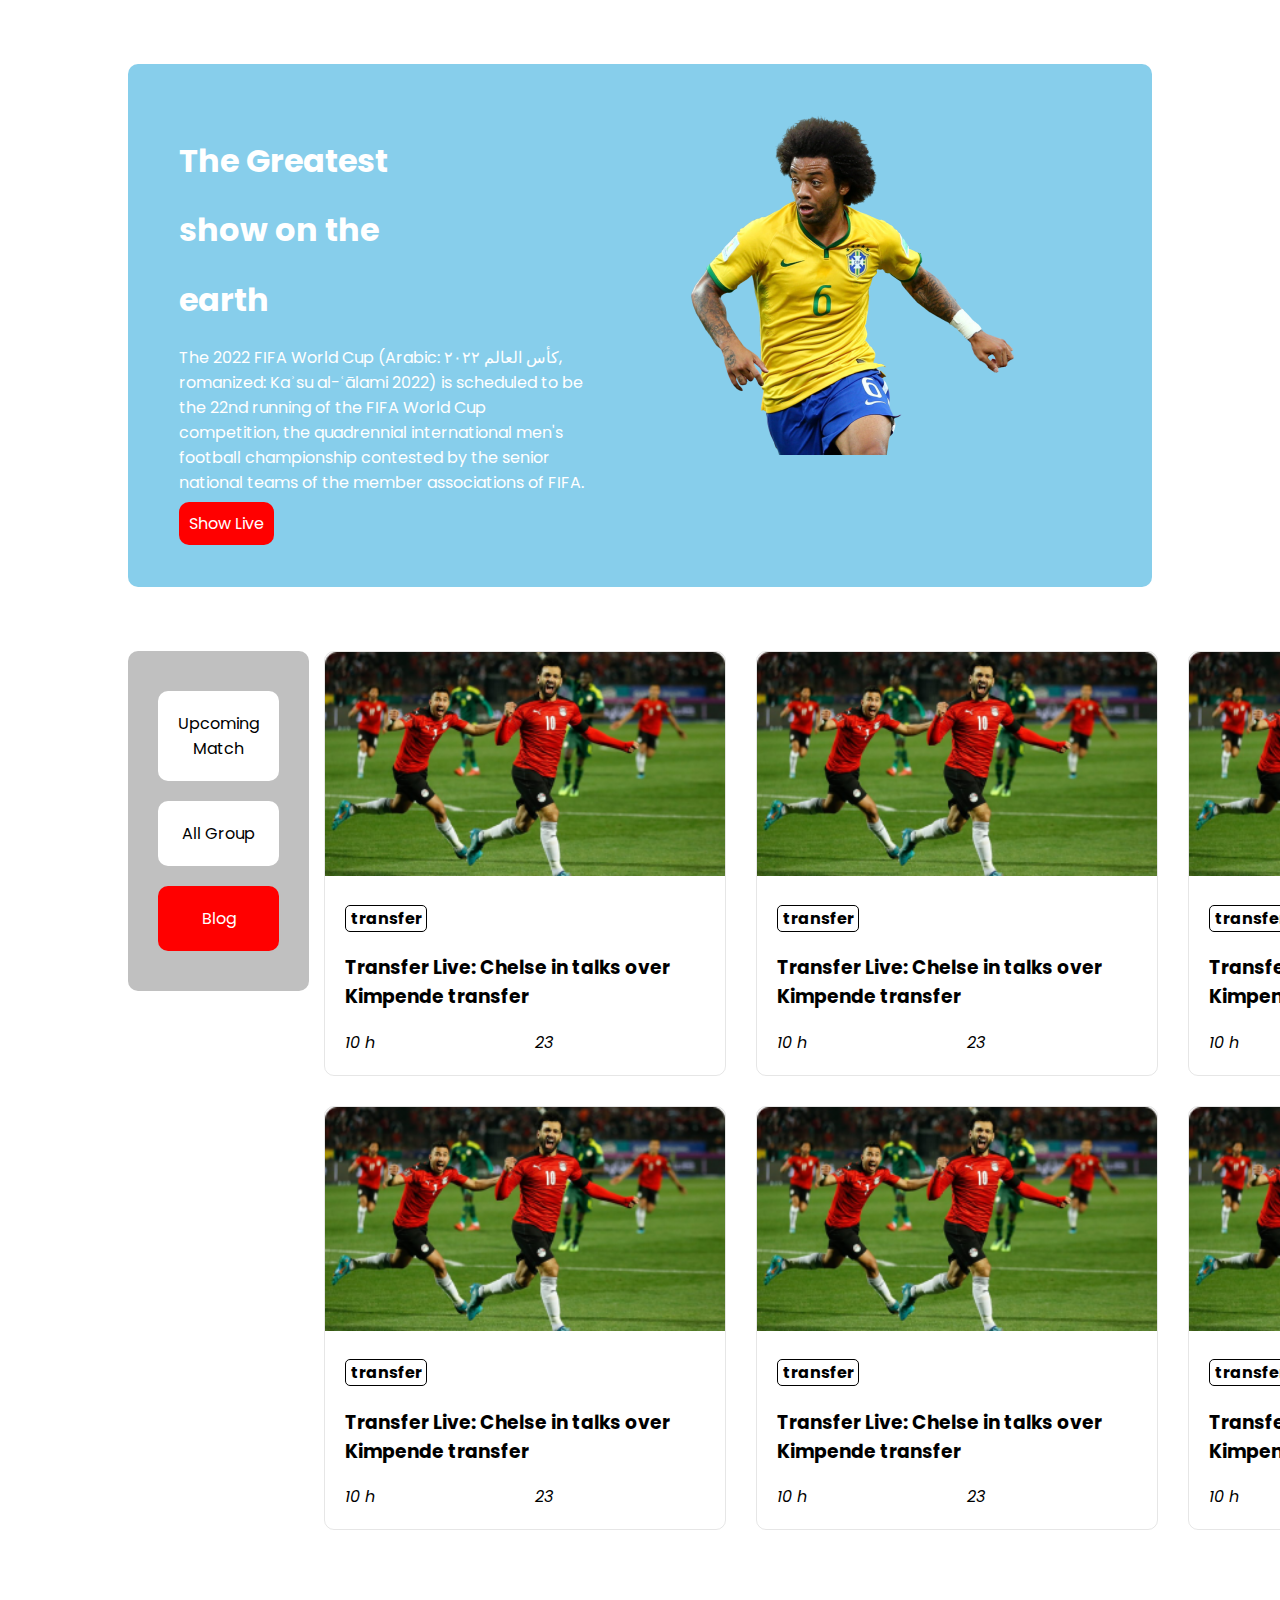
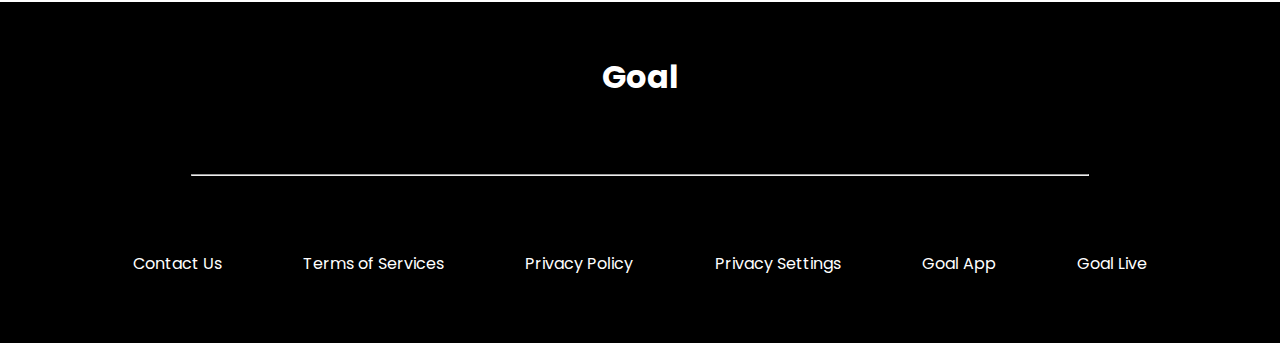
<file: index.html>
<!DOCTYPE html>
<html lang="en">
<head>
    <meta charset="UTF-8">
    <meta http-equiv="X-UA-Compatible" content="IE=edge">
    <meta name="viewport" content="width=device-width, initial-scale=1.0">
    <title>World Cup 2022</title>
    <link rel="stylesheet" href="https://cdnjs.cloudflare.com/ajax/libs/font-awesome/6.1.2/css/all.min.css" integrity="sha512-1sCRPdkRXhBV2PBLUdRb4tMg1w2YPf37qatUFeS7zlBy7jJI8Lf4VHwWfZZfpXtYSLy85pkm9GaYVYMfw5BC1A==" crossorigin="anonymous" referrerpolicy="no-referrer" />
    <link rel="stylesheet" href="style.css">
</head>
<body>
    <!-- Header part -->
    <header>

    </header>
    <!-- Main part -->
    <main>
        <!-- First Section  -->
        <section class="section-one">
            <div class="banner-one">
                <div class="left-part">
                    <h1>The Greatest</h1>
                    <h1>show on the</h1>
                    <h1>earth</h1>
                    <p>The 2022 FIFA World Cup (Arabic: كأس العالم ٢٠٢٢, romanized: Kaʾsu al-ʿālami 2022) is scheduled to be the 22nd running of the FIFA World Cup competition, the quadrennial international men's football championship contested by the senior national teams of the member associations of FIFA.</p>
                    <a class="link-button" href="">Show Live <i class="fa-solid fa-arrow-right"></i></a>
                </div>
                <div class="right-part">
                    <img src="images/banner-image.png" alt="">
                </div>
                    
            </div>
        </section>
        <!-- Second Section  -->
        <section class="section-two">
            <div class="match-details">
                <div class="left-link">
                    <a class="button-one" href="match.html">Upcoming Match</a>
                    <a class="button-two" href="">All Group</a>
                    <a class="button-three" href="">Blog</a>
                </div>
                <div class="right-grid">
                    <div class="detail">
                        <div class="match">
                            <img src="images/blog-image.png" alt="">
                            <div class="writing">
                                <h4>transfer</h4>
                                <h3>Transfer Live: Chelse in talks over Kimpende transfer</h3>
                                <div class="icon">
                                    <i class="fa-solid fa-clock">   10 h</i>
                                    <i class="fa-solid fa-comment-dots"> 23</i>
                                </div>
                            </div>
                        </div>
                        <div class="match">
                            <img src="images/blog-image.png" alt="">
                            <div class="writing">
                                <h4>transfer</h4>
                                <h3>Transfer Live: Chelse in talks over Kimpende transfer</h3>
                                <div class="icon">
                                    <i class="fa-solid fa-clock">   10 h</i>
                                    <i class="fa-solid fa-comment-dots"> 23</i>
                                </div>
                            </div>
                        </div>
                        <div class="match">
                            <img src="images/blog-image.png" alt="">
                            <div class="writing">
                                <h4>transfer</h4>
                                <h3>Transfer Live: Chelse in talks over Kimpende transfer</h3>
                                <div class="icon">
                                    <i class="fa-solid fa-clock">   10 h</i>
                                    <i class="fa-solid fa-comment-dots"> 23</i>
                                </div>
                            </div>
                        </div>
                        <div class="match">
                            <img src="images/blog-image.png" alt="">
                            <div class="writing">
                                <h4>transfer</h4>
                                <h3>Transfer Live: Chelse in talks over Kimpende transfer</h3>
                                <div class="icon">
                                    <i class="fa-solid fa-clock">   10 h</i>
                                    <i class="fa-solid fa-comment-dots"> 23</i>
                                </div>
                            </div>
                        </div>
                        <div class="match">
                            <img src="images/blog-image.png" alt="">
                            <div class="writing">
                                <h4>transfer</h4>
                                <h3>Transfer Live: Chelse in talks over Kimpende transfer</h3>
                                <div class="icon">
                                    <i class="fa-solid fa-clock">   10 h</i>
                                    <i class="fa-solid fa-comment-dots"> 23</i>
                                </div>
                            </div>
                        </div>
                        <div class="match">
                            <img src="images/blog-image.png" alt="">
                            <div class="writing">
                                <h4>transfer</h4>
                                <h3>Transfer Live: Chelse in talks over Kimpende transfer</h3>
                                <div class="icon">
                                    <i class="fa-solid fa-clock"> 10 h</i>
                                    <i class="fa-solid fa-comment-dots"> 23</i>  
                                    </div>
                                </div>
                            </div>
                        </div>
                    </div>
                </div>
            </div>
        </section>
    </main>
    <!-- Footer part -->
    <footer>
        <h1>Goal</h1>
        <hr>
        <div class="contact">
            <p>Contact Us</p>
            <p>Terms of Services</p>
            <p>Privacy Policy</p>
            <p>Privacy Settings</p>
            <p>Goal App</p>
            <p>Goal Live</p>
        </div>
    </footer>
</body>
</html>
</file>
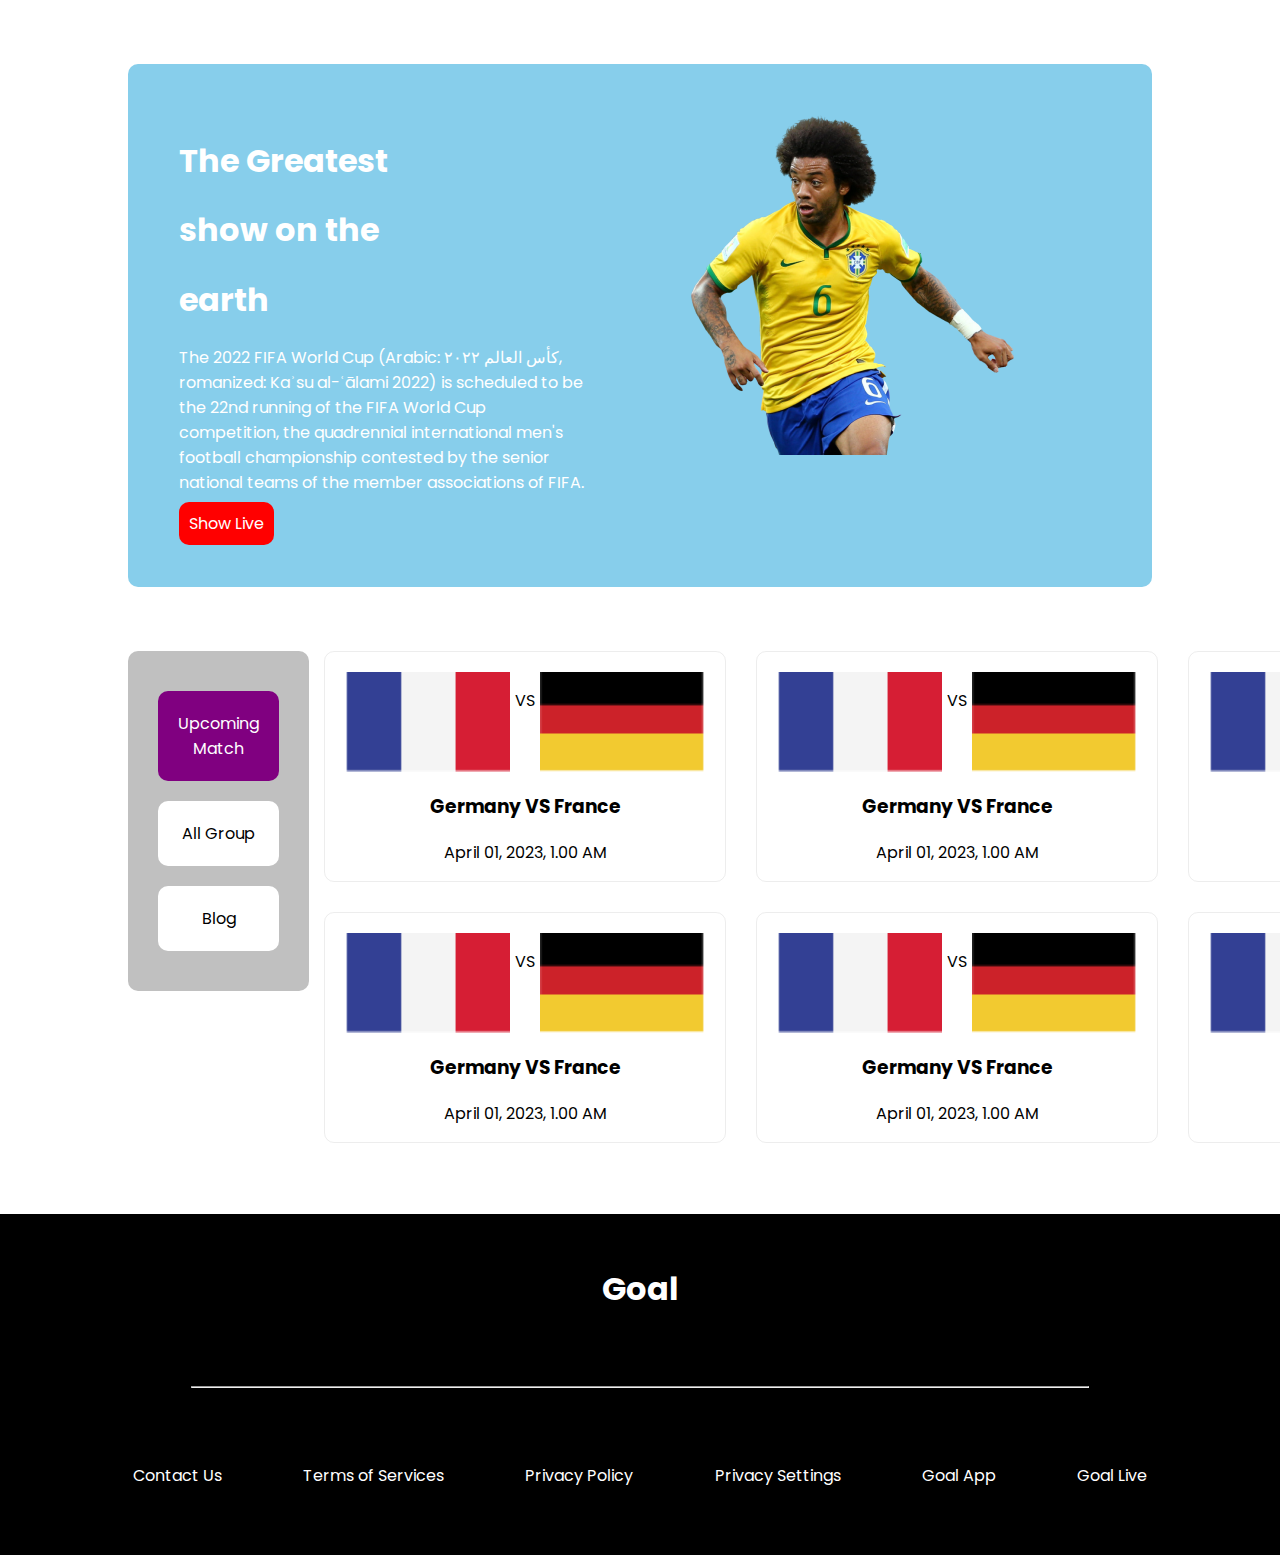
<file: match.html>
<!DOCTYPE html>
<html lang="en">
<head>
    <meta charset="UTF-8">
    <meta http-equiv="X-UA-Compatible" content="IE=edge">
    <meta name="viewport" content="width=device-width, initial-scale=1.0">
    <title>World Cup 2022</title>
    <link rel="stylesheet" href="https://cdnjs.cloudflare.com/ajax/libs/font-awesome/6.1.2/css/all.min.css" integrity="sha512-1sCRPdkRXhBV2PBLUdRb4tMg1w2YPf37qatUFeS7zlBy7jJI8Lf4VHwWfZZfpXtYSLy85pkm9GaYVYMfw5BC1A==" crossorigin="anonymous" referrerpolicy="no-referrer" />
    <link rel="stylesheet" href="style.css">
</head>
<body>
    <!-- Header part -->
    <header>

    </header>
    <!-- Main part -->
    <main>
        <!-- First Section  -->
        <section class="section-one">
            <div class="banner-one">
                <div class="left-part">
                    <h1>The Greatest</h1>
                    <h1>show on the</h1>
                    <h1>earth</h1>
                    <p>The 2022 FIFA World Cup (Arabic: كأس العالم ٢٠٢٢, romanized: Kaʾsu al-ʿālami 2022) is scheduled to be the 22nd running of the FIFA World Cup competition, the quadrennial international men's football championship contested by the senior national teams of the member associations of FIFA.</p>
                    <a class="link-button" href="">Show Live <i class="fa-solid fa-arrow-right"></i></a>
                </div>
                <div class="right-part">
                    <img src="images/banner-image.png" alt="">
                </div>
                    
            </div>
        </section>
        <!-- Second Section  -->
        <section class="section-two">
            <div class="match-details">
                <div class="left-link">
                    <a class="button-one-one" href="">Upcoming Match</a>
                    <a class="button-two" href="">All Group</a>
                    <a class="button-three-one" href="index.html">Blog</a>
                </div>
                <div class="right-grid">
                    <div class="detail">
                        <div class="match-up">
                            <div class="flag">
                                <img src="images/Flag.png" alt="">
                                <p>VS</p>
                                <img src="images/germany Flag.png" alt="">
                            </div>
                            <div class="country">
                                <h3>Germany VS France</h3>
                                <p>April 01, 2023, 1.00 AM</p>
                            </div>  
                        </div>
                        <div class="match-up">
                            <div class="flag">
                                <img src="images/Flag.png" alt="">
                                <p>VS</p>
                                <img src="images/germany Flag.png" alt="">
                            </div>
                            <div class="country">
                                <h3>Germany VS France</h3>
                                <p>April 01, 2023, 1.00 AM</p>
                            </div>  
                        </div>
                        <div class="match-up">
                            <div class="flag">
                                <img src="images/Flag.png" alt="">
                                <p>VS</p>
                                <img src="images/germany Flag.png" alt="">
                            </div>
                            <div class="country">
                                <h3>Germany VS France</h3>
                                <p>April 01, 2023, 1.00 AM</p>
                            </div>  
                        </div>
                        <div class="match-up">
                            <div class="flag">
                                <img src="images/Flag.png" alt="">
                                <p>VS</p>
                                <img src="images/germany Flag.png" alt="">
                            </div>
                            <div class="country">
                                <h3>Germany VS France</h3>
                                <p>April 01, 2023, 1.00 AM</p>
                            </div>  
                        </div>
                        <div class="match-up">
                            <div class="flag">
                                <img src="images/Flag.png" alt="">
                                <p>VS</p>
                                <img src="images/germany Flag.png" alt="">
                            </div>
                            <div class="country">
                                <h3>Germany VS France</h3>
                                <p>April 01, 2023, 1.00 AM</p>
                            </div>  
                        </div>
                        <div class="match-up">
                            <div class="flag">
                                <img src="images/Flag.png" alt="">
                                <p>VS</p>
                                <img src="images/germany Flag.png" alt="">
                            </div>
                            <div class="country">
                                <h3>Germany VS France</h3>
                                <p>April 01, 2023, 1.00 AM</p>
                            </div>  
                        </div>
                        
                    </div>
                </div>
            </div>
        </section>
    </main>
    <!-- Footer part -->
    <footer>
        <h1>Goal</h1>
        <hr>
        <div class="contact">
            <p>Contact Us</p>
            <p>Terms of Services</p>
            <p>Privacy Policy</p>
            <p>Privacy Settings</p>
            <p>Goal App</p>
            <p>Goal Live</p>
        </div>
    </footer>
</body>
</html>
</file>
<file: style.css>
/* fonts  */
@import url('https://fonts.googleapis.com/css2?family=Poppins&display=swap');
body{
    font-family: 'Poppins', sans-serif;
    margin: 0;
}
.banner-one{
    margin: 5% 10%;
    border-radius: 10px;
    display: flex;
    background-color: skyblue;
    
}
.banner-one, .h1, .p, a{
    color: white;
}
.left-part{
    width: 100%;
    padding: 5%;
}
.right-part{
    width: 100%;
    height: 100%;
    padding: 5%;
}
.link-button{
    text-decoration: none;
    background-color: red;
    border-radius: 10px;
    padding: 10px;
}
.link-button:hover{
    background-color: brown;

}

.match-details{
    display: flex;
    margin-left: 10%;
}
.left-link{
    display: flex;
    flex-direction: column;
    justify-content: center;
    background-color: silver;
    width: 200px;
    height: 300px;
    padding: 20px;
    border-radius: 10px;
}
.button-one, .button-two{
    background-color: white;
    margin: 10px;
    padding: 20px;
    border-radius: 10px;
    text-align: center;
    color: black;
    text-decoration: none;
}
.button-three{
    text-decoration: none;
    background-color: red;
    color: white;
    margin: 10px;
    padding: 20px;
    border-radius: 10px;
    text-align: center;
}
.right-grid{
    margin-left: 15px;
    margin-bottom: 50px;
}

.detail{
    display: grid;
    grid-template-columns: repeat(3, 1fr);
    row-gap: 30px;
    column-gap: 30px;
}
.match{
    width: 400px;
    border: 1px solid rgba(128, 128, 128, 0.196) ;
    border-radius: 10px;
}
.match img{
    width: 400px;
}
.match h4{
    width: 80px;
    border: 1px solid black;
    text-align: center;
    border-radius: 5px;
}
.icon{
    display: grid;
    grid-template-columns: repeat(2, 1fr); 
}
.writing{
    margin-left: 20px;
    margin-bottom: 20px;
}
footer{
    background-color: black;
    margin-top: 20px;
}
footer h1{
    display: flex;
    justify-content: center;
    padding: 4%;
    color: white;
}
hr{
    width: 70%;
    color: white;
}
.contact{
    display: flex;
    justify-content: space-evenly;
    padding: 4%;
    color: white;
}

/* Media Query for Mobile Devices */

@media screen and (max-width: 688px){
    .banner-one{
        display: flex;
        flex-direction: column;
        text-align: center;
    }
    .left-part p{
        margin-right: 10%;
        margin-bottom: 10%;
    }
    .match-details{
        display: flex;
        flex-direction: column;
        text-align: center;
    }
    .left-link{
        display: flex;
        justify-content: center;
        background-color: white;
        margin: auto;
    }
    .button-one, .button-two{
        border: 1px solid rgba(128, 128, 128, 0.138);
    }
    .detail{
        display: grid;
        grid-template-columns: repeat(1, 1fr);
    }
    .right-grid{
        margin-right: 20%;
    }
    .contact{
        display: flex;
        flex-direction: column;
        text-align: center;
    }
    .contact::after{
        font-family: FontAwesome;
        content: "\f09a"   "\f16d"   "\f099";
    }
}

/* Responsive for tablet devices */

@media screen and (min-width: 689px) and (max-width: 992px){
    .match-details{
        display: flex;
        flex-direction: column;
    }
    .left-link{
        display: grid;
        grid-template-columns: repeat(3, 1fr);
        justify-content: center;
        background-color: white;
        height: 100px;
        margin: auto;
    }
    .button-one, .button-two{
        border: 1px solid rgba(128, 128, 128, 0.131);
        width: 150px;
        height: 30px;
    }
    .button-three{
        width: 150px;
        height: 30px;
    }
    .detail{
        display: grid;
        grid-template-columns: repeat(2, 1fr);
    }
    .right-grid{
        justify-content: center;
    }
    .detail::after{
        content: "View All";
        text-align: center;
        background-color: red;
        color: white;
        padding: 20px;
        margin: auto;
        border-radius: 10px;
        width: 100px;
    }

}

/* Second Website  */
.button-one-one{
    text-decoration: none;
    background-color: purple;
    color: white;
    margin: 10px;
    padding: 20px;
    border-radius: 10px;
    text-align: center;
}
.button-three-one{
    background-color: white;
    margin: 10px;
    padding: 20px;
    border-radius: 10px;
    text-align: center;
    color: black;
    text-decoration: none;
}
.match-up img{
    width: 165px;
}
.match-up{
    border: 1px solid rgba(128, 128, 128, 0.141);
    border-radius: 10px;
}
.flag{
    display: flex;
    gap: 5px;
    justify-content: center;
    margin: 20px;
}
.country{
    text-align: center;
}
</file>
